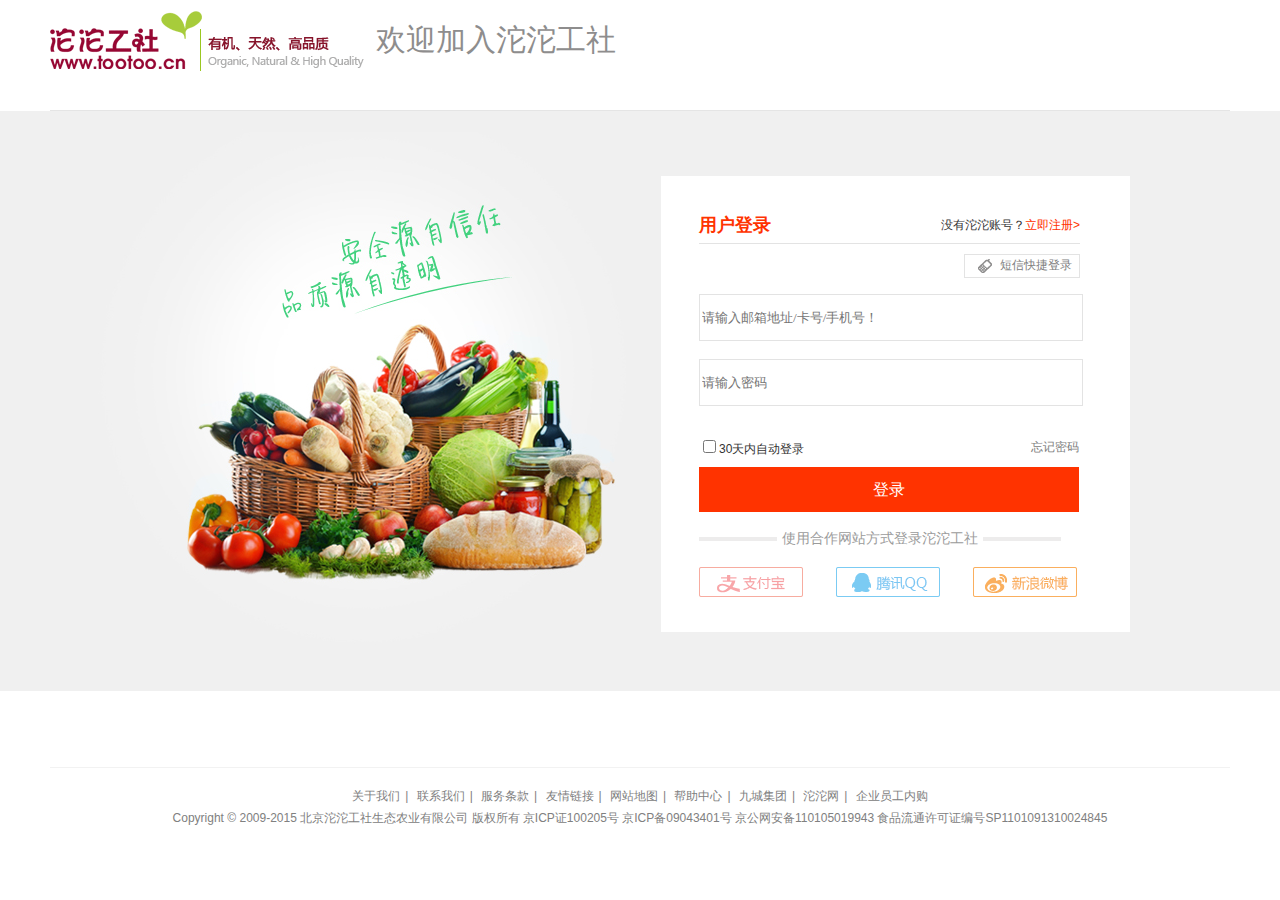
<file: html/login.html>
<!DOCTYPE html>
<html>
	<head>
		<meta charset="UTF-8">
		<title></title>
		<link rel="stylesheet" type="text/css" href="../css/style.css"/>
		<link rel="stylesheet" type="text/css" href="../css/re-login.css"/>
		<script type="text/javascript" src="../js/jquery-1.11.3.js" ></script>
		<script type="text/javascript" src="../js/jquery.cookie.js" ></script>
		<script type="text/javascript" src="../js/common.js" ></script>
		<script type="text/javascript" src="../js/re-login.js" ></script>
	</head>
	<body>
		<div class="con-header"></div>
		<div class="login">
			<div class="login-con">
				<div class="login-left">
					<img src="../img/31618817016be18028fb52e1454af179.jpg" />
				</div>
				<div class="login-right">
					<div class="login-top">
						<h2>用户登录</h2>
						<span>没有沱沱账号？<a href="register.html">立即注册&gt;</a></span>
					</div>
					<div class="login-text">
						<a href=""><span></span>短信快捷登录</a>
					</div>
					<div class="login-center">
						<div class="reg-box"><input type="text" class="login-user" name="username" placeholder="请输入邮箱地址/卡号/手机号！"/><div></div></div>
						<div class="reg-box"><input type="password" class="login-pass" name="password" placeholder="请输入密码"/><div></div></div>
						<div class="auto"><span class="autologin"><input type="checkbox" class="login-auto" name="auto"/>30天内自动登录</span><a href="" class="forget">忘记密码</a></div>
						<input type="button" class="login-btn" value="登录"/>
					</div>
					<div class="tt-links">
						<div class="tt-info">
							<b class="line1"></b>
							<span>使用合作网站方式登录沱沱工社</span>
							<b class="line2"></b>
						</div>
						<div class="tt-contact"><a class="alipay" href="">支付宝</a><a class="tendent" href="">腾讯QQ</a><a class="sina" href="">新浪微博</a></div>
					</div>
				</div>
			</div>
		</div>
		<div class="reg-bottom">
			<div class="empty"></div>
			<div class="about"></div>
		</div>
	</body>
</html>
</file>
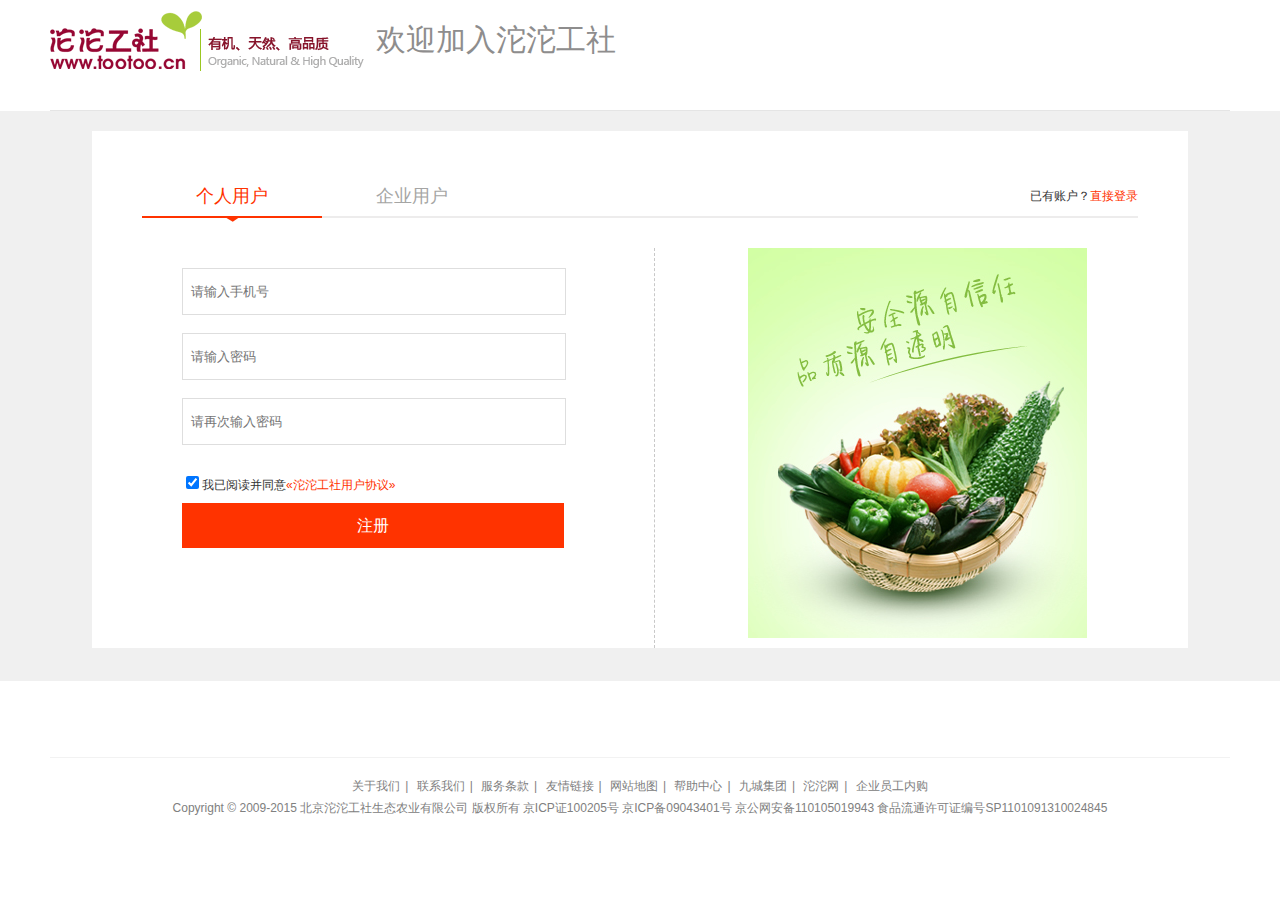
<file: html/register.html>
<!DOCTYPE html>
<html>
	<head>
		<meta charset="UTF-8">
		<title></title>
		<link rel="stylesheet" type="text/css" href="../css/style.css"/>
		<link rel="stylesheet" type="text/css" href="../css/re-login.css"/>
		<script type="text/javascript" src="../js/jquery-1.11.3.js" ></script>
		<script type="text/javascript" src="../js/jquery.cookie.js" ></script>
		<script type="text/javascript" src="../js/re-login.js" ></script>
	</head>
	<body>
		<div class="con-header"></div>
		<div class="reg-content">
			<div class="rc-con">
				<ul class="rc-nav">
					<li class="hover-style">个人用户</li>
					<li>企业用户</li>
					<span>已有账户？<a href="login.html">直接登录</a></span>
				</ul>
				<div class="rc-contain">
					<div class="personal click-style">
						<div class="personal-left">
							<div class="per-reg">
								<div id="check">
									<div class="reg-box"><input class="reg-phone" type="text" placeholder="请输入手机号"/><div></div></div>
								    <div class="reg-box"><input class="reg-pass1" type="password" placeholder="请输入密码"/><div></div></div>
									<div class="reg-box"><input class="reg-pass2" type="password" placeholder="请再次输入密码"/><div></div></div>
									<div class="read"><input class="rules" type="checkbox" checked="checked"/><span>我已阅读并同意<a href="">&laquo;沱沱工社用户协议&raquo;</a></span><div></div></div>
									<input class="reg-btn" type="button" value="注册"/>
								</div>
								
							</div>
						</div>
						<div class="personal-right">
							<img src="../img/5a3e2d7b0940c243fb9a1359db9333b0.jpg"/>
						</div>
					</div>
					<div class="business">
						<div class="bus-top">
							<img src="../img/company_top.jpg" />
						</div>
						<div class="bus-center">
							<div class="bus-left"><img src="../img/company_left.jpg"/></div>
							<div class="bus-right"><img src="../img/company_right.jpg" /> </div>
						</div>
						<div class="bus-bottom">
							<img src="../img/company_bottom.jpg"/>
						</div>
					</div>
					
				</div>
			</div>
		</div>
		<div class="reg-bottom">
			<div class="empty"></div>
			<div class="about"></div>
		</div>
	</body>
</html>
</file>
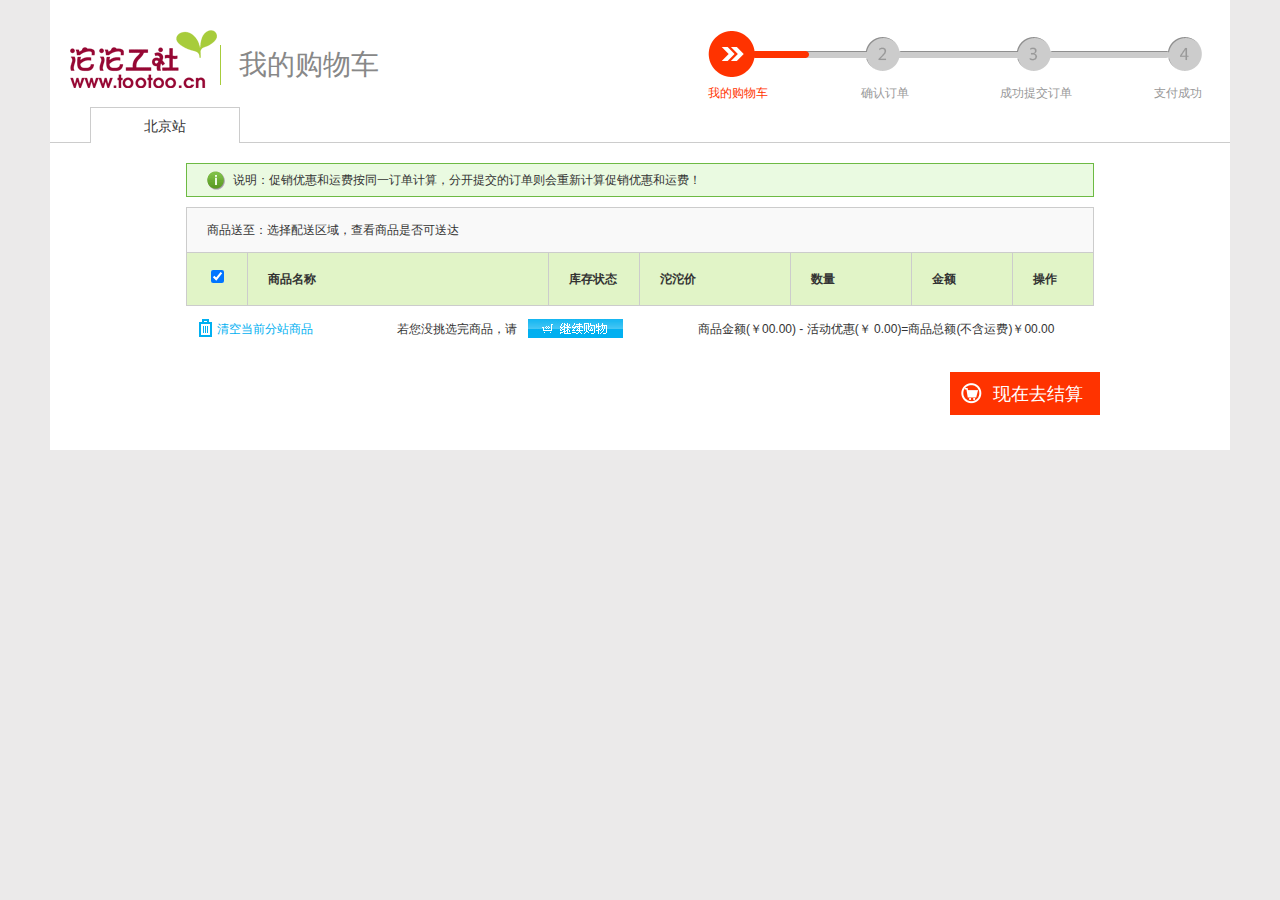
<file: html/shopcart.html>
<!DOCTYPE html>
<html>
	<head>
		<meta charset="UTF-8">
		<title></title>
		<link rel="stylesheet" href="../css/style.css" />
		<link rel="stylesheet" href="../css/shopcart.css" />
		<script type="text/javascript" src="../js/jquery-1.11.3.js" ></script>
		<script type="text/javascript" src="../js/jquery.cookie.js" ></script>
		<script type="text/javascript" src="../js/shopcart.js" ></script>
	</head>
	<body>
		<!-------------------------------shop-top------------------------------>
		<div class="shop-top">
			<div class="shop-left">
				<h1 class="shop-tuo"><a href="index.html">沱沱工社</a></h1>
				<span  class="shop-name">我的购物车</span>
			</div>
			<div class="shop-right">
				<div class="step1">
					<p>我的购物车</p>
				</div>
				<div class="step2">
					<p>确认订单</p>
				</div>
				<div class="step3">
					<p>成功提交订单</p>
				</div>
				<div class="step4">
					<p>支付成功</p>
				</div>
			</div>
		</div>
		<ul class="shop-nav">
			<li>北京站</li>
		</ul>
		<div class="shop-s">
			<div class="shop-state">说明：促销优惠和运费按同一订单计算，分开提交的订单则会重新计算促销优惠和运费！</div>
		</div>
		<!---------------------------shop-content------------------------------------>
		<div class="shop-content">
			<div class="shop-info">
				<p><span>商品送至：</span><i></i><strong>选择配送区域，查看商品是否可送达</strong></p>
				<div class="info-title">
					<span class="info-select all-select"><input type="checkbox" checked="true"/></span>
					<span class="info-name">商品名称</span>
					<span  class="info-status">库存状态</span>
					<span  class="info-price">沱沱价</span>
					<span class="info-count">数量</span>
					<span  class="info-value">金额</span>
					<span class="info-del">操作</span>
				</div>
				<div class="info-goods"></div>
				
			</div>
			<div class="total-prices">
				<div class="total-left">
					<a href="javascript:;">清空当前分站商品</a>
					<span>
						若您没挑选完商品，请
						<a href="list.html"></a>
					</span>
				</div>
				<div class="total-right">
					商品金额(<span>￥ 00.00</span>) - 活动优惠(￥ 0.00)=商品总额(不含运费)<span>￥ 00.00</span>
				</div>
			</div>
		</div>
		
		<!---------------------------------shop-count------------------------>
		<div class="shop-count">
			<button class="count-now">现在去结算</button>
		</div>
		<div class="shop-hidden">
			<span>您的购物车暂时没有商品 ，<a href="list.html"> 现在去挑选商品 >></a></span>
		</div>
	</body>
</html>
</file>
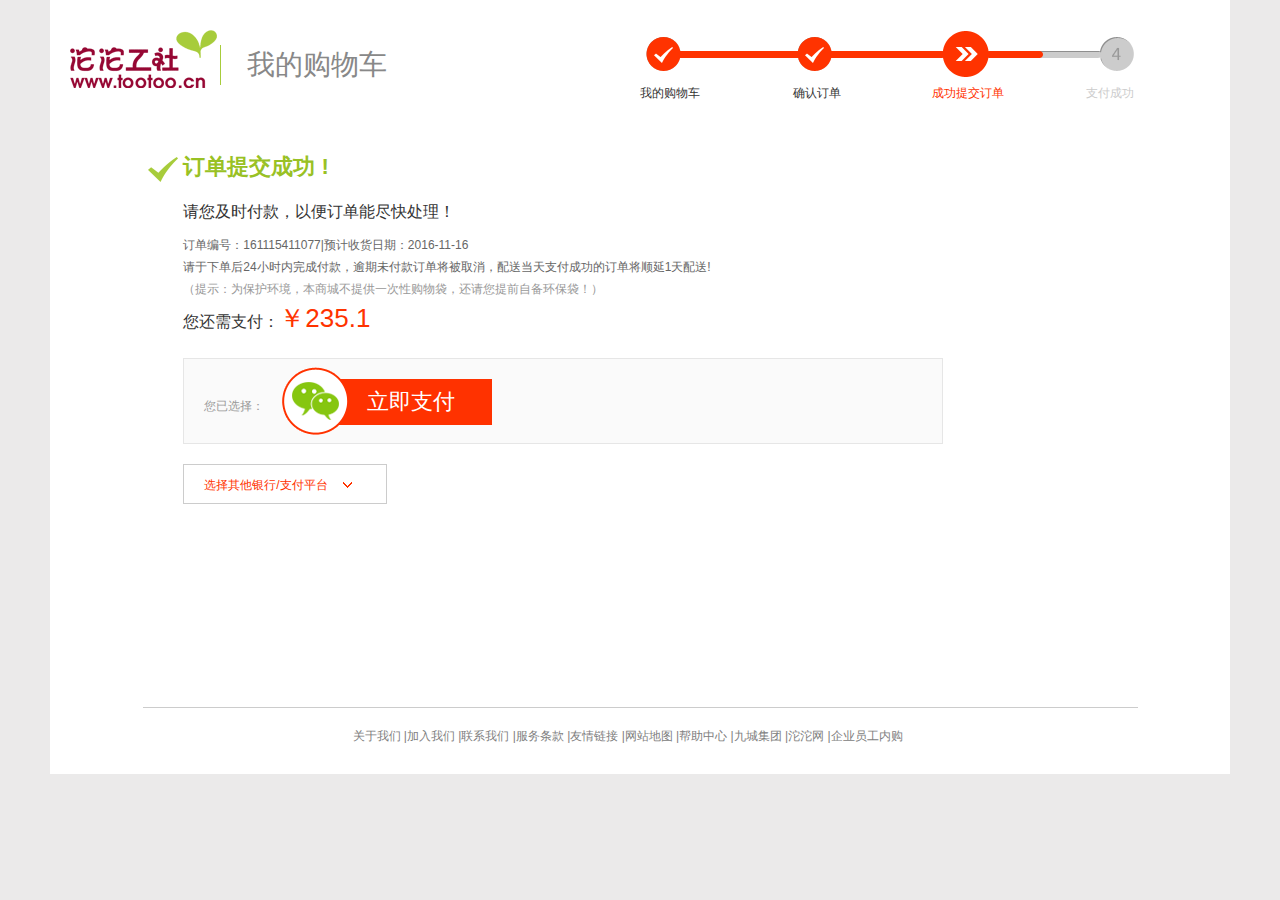
<file: html/submit.html>
<!DOCTYPE html>
<html>
	<head>
		<meta charset="UTF-8">
		<title></title>
		<link rel="stylesheet" href="../js/bootstrap.min.css" />
		<link rel="stylesheet" href="../css/style.css" />
		<link rel="stylesheet" href="../css/submit.css" />
		<script type="text/javascript" src="../js/jquery-1.11.3.js" ></script>
		<script type="text/javascript" src="../js/bootstrap.min.js" ></script>
		<script type="text/javascript" src="../js/jquery.cookie.js" ></script>

	</head>
	<body>
		<div class="container shop-top">
			<div class="row">
				<div class="col-md-6 shop-icon">
					<h1 class="shop-tuo"><a href="index.html">沱沱工社</a></h1>
					<span  class="shop-name">我的购物车</span>
				</div>
				<div class="col-mad-6">
					<div class="step1">
						<p>我的购物车</p>
					</div>
					<div class="step2">
						<p>确认订单</p>
					</div>
					<div class="step3">
						<p>成功提交订单</p>
					</div>
					<div class="step4">
						<p>支付成功</p>
					</div>
				</div>
			</div>
		</div>
		<div class="container submit-content">
			<div class="row">
				<div class="col-md-offset-1 col-md-11 submit-success">
					订单提交成功	!
				</div>
			</div>
			<div class="row">
				<div class="col-md-offset-1 col-md-11 submit-install">
					请您及时付款，以便订单能尽快处理！
				</div>
			</div>
			<div class="row">
				<div class="col-md-offset-1 col-md-11 submit-order">
					订单编号：161115411077|预计收货日期：2016-11-16
				</div>
			</div>
			<div class="row">
				<div class="col-md-offset-1 col-md-11 submit-delivery">
					请于下单后24小时内完成付款，逾期未付款订单将被取消，配送当天支付成功的订单将顺延1天配送!
				</div>
			</div>
			<div class="row">
				<div class="col-md-offset-1 col-md-11 submit-prompt">
					（提示：为保护环境，本商城不提供一次性购物袋，还请您提前自备环保袋！）
				</div>
			</div>
			<div class="row">
				<div class="col-md-offset-1 col-md-11 submit-pay">
					您还需支付：<span>￥235.1</span>
				</div>
			</div>
			<div class="row">
				<div class="col-md-offset-1 col-md-11">
					<div class="submit-pay-select">
						<span>您已选择：</span>
						<a href="">
							<img src="../img/bank_img_149.png"/>
							<strong>立即支付</strong>
						</a>
					</div>
				</div>
			</div>
			<div class="row">
				<div class="col-md-offset-1 col-md-11">
					<span class="submit-otherspay">选择其他银行/支付平台<span>
				</div>
			</div>
		</div>
		<div class="container submit-bottom">
			<ul class="navbar-link submit-links">
				<li class=" navbar-left">关于我们	|</li>
				<li class=" navbar-left">加入我们	|</li>
				<li class=" navbar-left">联系我们	|</li>
				<li class=" navbar-left">服务条款	|</li>
				<li class=" navbar-left">友情链接	|</li>
				<li class=" navbar-left">网站地图	|</li>
				<li class=" navbar-left">帮助中心	|</li>
				<li class=" navbar-left">九城集团	|</li>
				<li class=" navbar-left">沱沱网	|</li>
				<li class=" navbar-left">企业员工内购</li>
			</ul>

		</div>
	</body>
</html>
</file>
<file: css/style.css>
/*重置页面样式*/
html,body,ul,li,ol,dl,dd,dt,p,h1,h2,h3,h4,h5,h6,form,fieldset,legend,img{margin:0;padding:0}
body{color:#333;font:12px/20px "微软雅黑","Arial Narrow",HELVETICA;background:#fff}
img{display:block;}
fieldset,img{border:0;display:block;}
a{text-decoration:none;color:#808080;} 
a:hover{text-decoration:underline;}
address,caption,strong,code,th,i,em{font-style:normal;font-weight:normal}
ul,ol{list-style:none}
input{padding-top:0;padding-bottom:0;font-family:"SimSun","宋体"}

.top,.ads,.header,.nav,.hot,.innerads,.vegetables,.meat,.seafood,.milk,.grain,.snacks,.daily,.bottom-con,.links{width:1180px;margin:0 auto;}
/*-----------------------------------top----------------------------------------------*/
.covers{position:fixed;z-index:9999;width:100%;height:100%;background:rgba(0,0,0,.5);display:none;}
.city-select{position:absolute;top:0;left:50%;margin-left:-260px;margin-top:-235px;width:520px;min-height:200px;height:auto!important;height:200px;background:#fff;border:1px solid #ccc;display:none;}
.city-select:after{content:".";height:0;display:block;clean:both;overflow:hidden;visibility:hidden;}
.consign{height:36px;line-height:36px;border-bottom:1px solid #bfbfbf;}
.consign span{float:left;text-indent:20px;font-weight:900;}
.consign a{float:right;width:9px;height:9px;background:url(../img/city_close.gif) no-repeat center;padding-top:16px;padding-right:16px;}
.score{height:30px;background:#9f1431;margin:1px;border-bottom:1px solid #bfbfbf;color:#fff;}
.score span{float:left;line-height:30px;font-weight:900;text-indent:20px;}
.score a{float:right;width:116px;height:30px;line-height:30px;background:url(../img/city_dn.png) no-repeat 105px center;padding-right:17px;color:#fff;}
.score .up{background-image:url(../img/city_up.png)}
.inland{height:396px;display:none;}
.inland li{float:left;width:520px;padding:10px 0;}
.inland li strong{float:left;width:66px;text-indent:21px;color:#851128;font-weight:900;}
.inland li span{float:left;width:415px;}
.inland li span a{margin-right:13px;}
.block{display:block;}
.others{height:181px;padding:35px 0 0 30px;display:none;}
.wrap{position:fixed;z-index:9000;left:0;right:0;background:#fff;}
.top{height:32px;line-height:32px;color:#999;font-size:12px;}
.t-left{float:left;}
.t-text,.t-register,.t-login,.t-to,.city{float:left;}
.t-text{padding-right:9px;}
.t-register,.t-login{padding:0 9px;background:url(../img/t-bj.jpg) no-repeat left center;color:#999;}
.t-to{padding-left:9px;background:url(../img/t-bj.jpg) no-repeat left center;}
.city{width:96px;height:25px;line-height:25px;cursor:pointer;border:1px solid #ccc;margin-top:2px;text-indent:8px;font-weight:900;background:url(../img/city_choose.png) no-repeat 82px 11px;}
.city:hover{color:#960733};
.t-left a:hover{color:#960733;background:#999;}
.t-right{float:right;}
.t-right span{padding:0 22px;background:url(../img/t-bj.jpg) no-repeat right center;cursor:pointer;}
.t-right span:hover{color:#960733;}
/*---------------------------------------ads------------------------------------------------*/
.wrap-ads{padding-top:32px;}
.ads{height:70px;background:url(../img/41510a9b6b5946e24ac15e50fc993db6.jpg) no-repeat center;position:relative;display:none;}
.ads a{position:absolute;right:10px;top:10px;display:block;width:10px;height:10px;background:url(../img/close.jpg) no-repeat center;}
/*-------------------------------------header-------------------------------*/
.header{height:98px;}
.h-left{float:left;padding-top:15px;}
.h-name{float:left;}
.h-name a{float:left;width:150px;height:60px;background:url(../img/tlogo_01.png) no-repeat left top;text-indent:-9999px;}
.h-collect{float:left;width:190px;height:60px;margin-left:8px;background:url(../img/bfb0a8965b1c77d8fbc5086fbc3f2168.jpg) no-repeat left top;text-indent:-9999px;}
.search{float:left;width:450px;height:73px;margin-top:25px;padding-left:73px;}
.search form{width:448px;height:36px;padding:2px 0 0 2px;background:#939494;border:0;}
.s-text{float:left;width:376px;height:34px;border:0;text-indent:12px;}
.s-button{float:left;width:70px;height:34px;text-align:center;line-height:38px;font-size:16px;border:0;background:none;color:#fff;}
.s-hot{padding-top:12px;}
.h-right{float:right;padding-top:24px;}
.h-right span{float:left;width:50px;height:60px;margin-left:16px;}
.icon1{background:url(../img/icon.png) no-repeat 0 -540px;}
.icon2{background:url(../img/icon.png) no-repeat 0 -639px;}
.icon3{background:url(../img/icon.png) no-repeat 0 -739px;}
/*---------------------------------------------nav-------------------------------------------*/
.nav{height:24px;border-bottom:2px solid #9f1431;padding-top:17px;position:relative;}
.nav li{float:left;font-size:14px;color:#960733;font-weight:200;margin-right:52px;cursor:pointer;}
.allclassed{width:198px;text-align:center;}
.group{position:relative}
.group span{position:absolute;right:-22px;top:-16px;width:32px;height:20px;display:block;background:url(../img/64576a25345d1cbe.png) no-repeat left top;text-indent:-9999px;}
.card{position:relative}
.card span{position:absolute;right:-22px;top:-16px;width:32px;height:20px;display:block;background:url(../img/c281955428a575b1.gif) no-repeat left top;text-indent:-9999px;}
.list-classed{position:absolute;top:43px;width:198px;height:315px;z-index:100;}
.list-classed li{width:198px;overflow:hidden;background:#f9f6f6}
.list-classed .li-hover-style{background:rgba(249,246,246,.8) url(../img/nav_jt.png) no-repeat 180px center;}
.list-classed li a{display:block;width:198px;height:38px;color:#333;line-height:34px;border-bottom:1px solid #f2f2f2;text-align:left;}
.list-classed li a span{float:left;width:30px;height:25px;background:url(../img/382b7cb2a0eca963.png) no-repeat 0 0;margin-left:50px;margin-top:5px;}
.list-classed li a .span2{background-position:-30px 0;}
.list-classed li a .span3{background-position:-60px 0;}
.list-classed li a .span4{background-position:-90px 0;}
.list-classed li a .span5{background-position:-120px 0;}
.list-classed li a .span6{background-position:-150px 0;}
.list-classed li a .span7{background-position:-180px 0;}
.list-classed li a .span8{background-position:-210px 0;}
.menu-box{position:absolute;left:198px;top:43px;z-index:100;width:431px;height:315px;background:rgba(255,255,255,.8);display:none;}
.menu{width:416px;height:315px;padding-left:15px;display:none;}
.menu-visib{display:block;}
.menu li{line-height:40px;width:416px;border-bottom:1px solid #f2f2f2;}
.menu li span{color:#333;font-weight:900;}
.menu li a{color:#666;margin-left:20px;}
.nav-ads{position:absolute;right:0;top:43px;width:205px;height:315px;z-index:100;}

/*----------------------------------------banner-----------------------------------------*/
 .banner{width:1180px;height:315px;margin:0 auto;}
 .screen{position:relative;width:1180px;height:315px;}
 
 .pic{position:absolute;left:-380px;top:0;}
 .pic li{width:1920px;height:315px;position:absolute;left:0;top:0;background-size:cover;}


 .num{position:absolute;left:38%;bottom:10px;z-index:8000}
 .num li{width:20px;height:20px;cursor:pointer;float:left;text-align:center;line-height:20px;color:#fff;margin-left:5px;border-radius:50%;background:#999;}
 .num .ones{background:#9f1431;}

 .pre{display:none;position:absolute;top:40%;left:198px;z-index:11;width:41px;height:61px;cursor:pointer;background:url(../img/s_banner_icon.png) no-repeat 0 -34px;}
 .pre:hover{background:url(../img/s_banner_icon.png) no-repeat 0 -106px;}
 .next{display:none;position:absolute;top:40%;right:205px;z-index:11;width:41px;height:61px;cursor:pointer;background:url(../img/s_banner_icon.png) no-repeat 0 -270px;}
 .next:hover{background:url(../img/s_banner_icon.png) no-repeat 0 -342px;}
/*----------------------selected----------------------------------------*/
.selected{position:relative;width:1175px;height:188px;border:1px solid #e6e6e6;margin:0 auto;margin-top:20px;margin-bottom:25px;}
.sel-pre,.sel-center,.sel-next{float:left;}
.sel-pre{width:27px;height:188px;cursor:pointer;background:url(../img/s_pre.png) no-repeat center;}
.sel-pre:hover{background:#ccc url(../img/s_pre_h.png) no-repeat center;}
.sel-next{width:18px;height:110px;padding:78px 0 0 9px;cursor:pointer;background:url(../img/s_next.png) no-repeat center;}
.sel-next:hover{background:#ccc url(../img/s_next_h.png) no-repeat center;}
.sel-center{position:relative;width:1119px;height:188px;overflow:hidden;}
.sel-screen{position:absolute;left:0;top:0;width:3500px;}
.sel1{float:left;}
.sel2{float:left;}
.sel1 li{float:left;width:280px;height:188px;border-left:1px solid #e6e6e6;}
.sel2 li{float:left;width:280px;height:188px;border-left:1px solid #e6e6e6;}

/*---------------------hot--------------------------------------------------*/
.hot{height:345px;}
.hot-nav{height:36px;border-bottom:2px solid #d1a26c;}
.hot-nav li{float:left;width:120px;height:30px;background:#f2f2f2;cursor:pointer;margin-right:10px;text-align: center;line-height:30px;margin-top:6px;}
.hot-nav .hot-select{height:36px;line-height:36px;background:#D1A26C;color:#fff;margin-top:0;}
.hot-contain{width:1175px;height:281px;padding:25px 0 0 2px;overflow:hidden;}
.hot-foot1{width:1175px;height:280px;border-left:1px solid #F2F2F2;border-bottom:1px solid #f2f2f2;}
.hot-foot1 dl{float:left;width:182px;height:270px;border-right:1px solid #F2F2F2;border-top:1px solid #f2f2f2;padding:10px 0 0 12px;}
.hot-foot1 dl dt img{width:170px;height:170px;}
.hot-foot1 dl dd a{float:left;width:171px;height:46px;color:#999;text-align:center;}
.hot-foot1 dl dd span{float:left;width:171px;height:26px;text-align:center;color:#D1A26C;width:171px;;}
.hot-foot1 dl dd strong{float:left;width:171px;height:24px;font-weight:900;text-align:center;color:#999;}
/*---------------------------------innerads------------------------------------*/
.innerads{height:108px;padding-top:25px;}
.innerads a{float:left;width:360px;height:90px;}
/*--------------------------------------vegetables----------------------------*/
.vegetables{height:646px;}
.veg-nav{height:42px;border-bottom:2px solid #1db66f;}
.veg-nav span{float:left;width:200px;height:27px;font-size:22px;color:#1db66f;background:url(../img/1b9ca340a8039c42.png) no-repeat 0 -71px;padding:15px 0 0 0;text-indent:52px;}
.veg-list{float:left;}
.veg-list li{float:left;width:120px;height:30px;line-height:30px;background: #f2f2f2;color:#4c4c4c;font-size: 14px;margin:12px 10px 0 0;text-align: center;}
.veg-list .select0{height:36px;line-height:36px;background:#1db66f;color:#fff;font-size:16px;margin-top:6px;}
.veg-content{width:1183px;height:537px;margin-top:10px;}
.veg-left,.veg-right{float:left;}
.veg-left a{display:block;width:198px;height:535px;overflow:hidden;border:1px solid #f2f2f2;border-right:0;}
.veg-right{width:982px;height:535px;border-left:1px solid #f2f2f2;border-bottom:1px solid #f2f2f2;overflow:hidden;}
.veg-favor{float:left;width:784px;height:537px;}
.classfity{float:left;width:180px;height:253px;border-top:1px solid #F2F2F2;border-right:1px solid #F2F2F2;padding:15px 0 0 15px;}
.classfity dt img{width:165px;height:165px;}
.classfity dd a{float:left;width:171px;height:46px;color:#999;text-align:center;}
.classfity dd strong{float:left;width:171px;height:28px;font-weight:900;text-align:center;color:#999;}
.two{float:left;width:391px;height:268px;border-top:1px solid #F2F2F2;border-right:1px solid #F2F2F2;}
.two a{display:block;width:391px;height:268px;overflow:hidden;}
.veg-rec{float:left;width:193px;height:537px;border-top:1px solid #F2F2F2;border-right:1px solid #F2F2F2;}
.rec-top{height:411px;padding:0 10px;}
.rec-top li{width:173px;min-height:35px;height:auto!important;height:35px;color:#999;border-bottom:1px solid #f2f2f2;}
.rec-top li:after{content:".";height:0;display:block;clear:both;overflow:hidden;visibility:hidden;}
.list-div{width:181px;line-height:35px;white-space:nowrap;overflow:hidden;text-overflow:ellipsis;}
.list-div span{float:left;width:16px;height:16px;color:#fff;text-align:center;line-height:16px;background:#d1a26c;border-radius:50%;margin-top:10px;margin-right:5px;}
.list-hidden{display:none;}
.li-con{width:181px;height:267px;}
.li-con dt {height:181px;padding-left:7px;}
.li-con dt img{width:170px;height:170px;}
.li-con dd {height:72px;padding-left:12px;}
.li-con dd a{float:left;width:183px;height:46px;color:#d1a26c}
.li-con dd strong{float:left;color:#d1a26c}
.rec-bottom{height:124px;border-bottom:1px solid #f2f2f2;overflow:hidden;}
.rec-bottom a{display:block;width:193px;height:125px;background:url(../img/37c415e187ce1a4df0ac84512b34cb1d.jpg) no-repeat center;}
/*--------------------------------------meat----------------------------*/
.meat-nav{border-bottom:2px solid #e74f6e;}
.meat-nav span{color:#e74f6e;background:url(../img/1b9ca340a8039c42.png) no-repeat 0 -126px;}
.veg-list .select1{height:36px;line-height:36px;color:#fff;font-size:16px;margin-top:6px;background:#960733;}
/*--------------------seafood------------------------*/
.sea-nav{border-bottom:2px solid #4ccdde;}
.sea-nav span{color:#4ccdde;background:url(../img/1b9ca340a8039c42.png) no-repeat 0 -238px;}
.veg-list .select2{height:36px;line-height:36px;color:#fff;font-size:16px;margin-top:6px;background:#4CCDDE;}
/*--------------------milk------------------------*/
.milk-nav{border-bottom:2px solid #dcbe95;}
.milk-nav span{color:#dcbe95;background:url(../img/1b9ca340a8039c42.png) no-repeat 0 -182px;}
.veg-list .select3{height:36px;line-height:36px;color:#fff;font-size:16px;margin-top:6px;background:#dcbe95;}
/*--------------------grain------------------------*/
.grain-nav{border-bottom:2px solid #feb033;}
.grain-nav span{color:#feb033;background:url(../img/1b9ca340a8039c42.png) no-repeat 0 -294px;}
.veg-list .select4{height:36px;line-height:36px;color:#fff;font-size:16px;margin-top:6px;background:#feb033;}
/*--------------------snacks------------------------*/
.snacks-nav{border-bottom:2px solid #ffd923;}
.snacks-nav span{color:#ffd923;background:url(../img/1b9ca340a8039c42.png) no-repeat 0 -350px;}
.veg-list .select5{height:36px;line-height:36px;color:#fff;font-size:16px;margin-top:6px;background:#ffd923;}
/*--------------------daily------------------------*/
.daily-nav{border-bottom:2px solid #977ec2;}
.daily-nav span{color:#977ec2;background:url(../img/1b9ca340a8039c42.png) no-repeat 0 -406px;}
.veg-list .select6{height:36px;line-height:36px;color:#fff;font-size:16px;margin-top:6px;background:#977ec2;}
/*--------------------------------------bottom--------------------------*/
.bottom{height:88px;background:#f2f2f2;}
.bottom-con{height:63px;padding:25px 0 0 28px;}
.bottom-con span{float:left;width:100px;height:45px;background:url(../img/icon.png) no-repeat 0 -855px;text-indent:-9999px;margin-right:90px;}
.bottom-con .b-span2{background:url(../img/icon.png) no-repeat 0 -954px;}
.bottom-con .b-span3{background:url(../img/icon.png) no-repeat 0 -1055px;}
.bottom-con .b-span4{background:url(../img/icon.png) no-repeat 0 -1155px;}
.bottom-con .b-span5{width:156px;height:68px;margin-right:75px;background:url(../img/qudao.jpg) no-repeat 0 -12px;}
.bottom-con .b-span6{width:159px;height:44px;margin:0;background:url(../img/phone.png) no-repeat 0 0;}
/*---------------links-----------------------------*/
.links{height:244px;}
.severse,.about{float:left;}
.severse{width:1168px;height:153px;border-bottom:1px solid #f2f2f2;color:#808080;padding:24px 0 0 12px;}
.severse ul{float:left;margin-right:65px;}
.font-style{font-size:14px;color:#666;font-weight:900;}
.download{float:left;width:80px;height:128px;margin-left:60px;}
.download span{font-size:15px;color:#666;font-weight:900;}
.download img{width:80px;height:80px;margin-top:5px;}
.download p{width:80px;height:20px;background:url(../img/down.png) no-repeat left top;}
.action {width:90px;}
.action p{background:url(../img/weix_span.png) no-repeat left top;}
.about{width:1180px;height:67px;text-align:center;padding-top:18px;color:#808080;}
.about p{height:22px;}
.about p a{padding:0 5px;}

/*-------------------floor--------------------------*/
.floor{position:fixed;right:10px;top:40%;z-index:9000}
.floor li a{display:block;width:60px;height:20px;margin-top:10px;padding-top:40px;color:#999;text-align:center;background:#f2f2f2 url(../img/icon2.png) no-repeat 18px 15px;}
.floor1{position:relative;}
.floor1 span{position:absolute;left:-1px;top:-1px;float:left;width:22px;height:22px;background:#FF3300;border-radius:50%;text-align:center;line-height:22px;color:#fff;display:none;}
.floor .floor2{background-position:18px -33px;}
.floor .floor3{background-position:18px -81px;}
.floor .floor4{background-position:18px -136px;}
.floor .floor5{background-position:18px -182px;}
.floor .floor6{background-position:18px -227px;display:none;}
.floor li a:hover{background-image:url(../img/icon2-h.png);color:#960733;}
</file>
<file: css/re-login.css>
.con-header,.reg-bottom,.login-con{width:1180px;margin:0 auto;}
/*-------------------- com-header -------*/
.con-header{height:110px;border-bottom:1px solid #e5e5e5;}
.con-header a{float:left;width:316px;height:60px;padding-top:21px;background:url(../img/tlogo.png) no-repeat center;}
.con-header h2{float:left;font-size:30px;color:#8e8d8d;font-weight:lighter;padding:30px 0 0 10px;}    
/*------------------------------注册页--------------------------*/    
/*----------------------reg-content---------------------------*/
.reg-content{background:#f0f0f0;padding:20px 0 33px 0;}
.rc-con{width:1096px;background:#fff;margin:0 auto;}
.rc-nav{width:996px;height:40px;border-bottom:2px solid #edecec;padding-top:45px;margin:0 auto;}
.rc-nav li{float:left;width:180px;height:46px;cursor:pointer;color:#a5a5a4;font-size:18px;line-height:40px;text-align:center;;}
.rc-nav .hover-style{color:#ff3300;background:url(../img/orange_line.png) no-repeat left bottom;}
.rc-nav span{float:right;height:40px;line-height:40px;}
.rc-nav span a{color:#ff3300;}
.rc-contain{width:1096px;min-height:200px;height:auto!important;height:200px;margin-top:30px;}
.rc-contain:after{content:".";display:block;height:0;clear:both;overflow:hidden;visibility:hidden;}
.personal,.business{display:none;}
.click-style{display:block;}
.personal-left{float:left;width:472px;height:400px;border-right:1px dashed #c8c8c8;padding-left:90px;}
.per-reg{width:380px;padding-top:20px;}
.error-style{width:360px;height:20px;color:#f97d7d;padding-left:20px;background:url(../img/error-style.png) no-repeat 0 2px;}
.reg-box{height:65px;}
.reg-phone,.reg-pass1,.reg-pass2{width:378px;height:45px;color:#a9a9a9;text-indent:6px;line-height:45px;border:1px solid #dedede;}
.read{min-height:30px;height:auto!important;height:30;padding-top:10px;}
.read:after{content:".";display:block;height:0;clear:both;overflow:hidden;visibility:hidden;}
.read a{color:#ff3300;}
.reg-btn{width:382px;height:45px;background:#ff3300;font-size:16px;color:#fff;line-height:45px;text-align:center;border:0;text-decoration:none;}
.reg-btn:hover{background:#c70909;text-decoration:none;}
.personal-right{float:left;padding-left:93px;}
.business{padding-left:123px;}
.bus-center{height:205px;padding-left:174px;padding-top:30px;}
.bus-left,.bus-right{float:left;margin-right:36px;}
.bus-bottom{height:203px;padding-top:30px;}
/*----------------------reg-bottom-------------------------------*/
.reg-bottom{height:143px;}
.empty{height:76px;border-bottom:1px solid #f2f2f2;}
/*----------------------登录页-----------------------------------*/
.login{background:#f0f0f0;}
.login-con{min-height:200px;height:auto!important;height:200px;}
.login-con:after{content:".";display:block;height:0;clear:both;overflow:hidden;visibility:hidden;}
.login-left{float:left;}
.login-right{float:left;margin-top:65px;width:381px;height:417px;background:#fff;padding:39px 50px 0 38px;}
.login-top{height:28px;border-bottom:1px solid #e3e3e3;}
.login-top h2{float:left;font-size:18px;color:#FF3300;}
.login-top span{float:right;}
.login-top span a{color:#f30;}
.login-text{height:40px;padding-top:10px;}
.login-text a{float:right;width:114px;height:22px;text-align:center;border:1px solid #e3e3e3;text-decoration:none;}
.login-text a span{float:left;;width:17px;height:18px;margin-left:10px;background:url(../img/login_element.png) no-repeat 0 0px;}
.login-text a:hover{color:#000;border:1px solid #000;}
.login-text a:hover span{background-position:-52px 0;}
.login-center{width:380;}
.login-user,.login-pass{display:block;width:378px;height:45px;border:1px solid #e3e3e3;}
.auto{width:380px;height:30px;padding-top:13px;}
.autologin{float:left;}
.forget{float:right;}
.login-btn{display:block;width:380px;height:45px;background:#ff3300;font-size:16px;color:#fff;line-height:45px;text-align:center;border:0;text-decoration:none;}
.login-btn:hover{background:#c70909;text-decoration:none;}
.tt-links{height:85px;}
.tt-info{height:55px;}
.tt-info span{float:left;font-size:14px;color:#9b9b9b;padding:0 5px;margin-top:16px;}
.line1,.line2{float:left;width:78px;height:4px;background: #edecec;margin-top:25px;}
.alipay,.tendent,.sina{float:left;width:104px;height:30px;background:url(../img/login_element.png) no-repeat -2px -22px;text-indent:-9999px;}
.tendent{margin:0 33px;background-position:-2px -56px;}
.sina{background-position:-2px -91px;}
.alipay:hover{background-position:-2px -126px;}
.tendent:hover{background-position:-2px -158px;}
.sina:hover{background-position:-2px -191px;}
</file>
<file: css/shopcart.css>
body{background:#ebeaea;}
.shop-top,.shop-nav,.shop-s,.shop-content,.total-prices,.shop-count,.shop-hidden{width:1180px;margin:0 auto;background:#fff;}
.shop-top{height:107px;}
.shop-left{float:left;width:320px;height:77px;padding:30px 0 0 20px;}
.shop-tuo a{float:left;width:150px;height:60px;background:url(../img/tlogo_01.png) no-repeat center;text-indent:-9999px;}
.shop-name{float:left;width:150px;height:40px;line-height:40px;text-align:center;border-left:1px solid #a7cc3b;line-height:40px;padding: 0 0 0 13px;margin-top:15px;font-size:28px;color: #888;} 
.shop-right{float:right;width:522px;height:107px;}
.step1,.step2,.step3,.step4{float:left;height:107px;}
.step1{width:101px;background:url(../img/cart_setp_14.png) no-repeat left center}
.step2{width:151px;background:url(../img/cart_setp_04.png) no-repeat left center}
.step3{width:151px;background:url(../img/cart_setp_05.png) no-repeat left center}
.step4{width:91px;background:url(../img/cart_setp_06.png) no-repeat left center}
.step1 p,.step2 p,.step3 p,.step4 p{margin-top:83px;text-align:center;color:#999;}
.step1 p{text-align:left;color:#FF3300;}
.step4 p{text-align:right;}
.shop-nav{width:1140px;height:35px;border-bottom:1px solid #ccc;padding-left:40px;}
.shop-nav li{width:148px;height:36px;line-height:36px;text-align:center;background:#fff;border:1px solid #ccc;border-bottom:0;font-size:14px;color:##767676;}
.shop-s{height:64px;overflow:hidden;}
.shop-state{width:906px;height:32px;line-height:32px;border:1px solid #6dba43;background:#eafae1 url(../img/cart_zf_ts.jpg) no-repeat 20px center;text-indent:46px;margin:20px auto 0;}
.shop-content{min-height:100px;height:auto!important;height:100px;}
.shop-content:after{content:".";height:0;display:block;clear:both;overflow:hidden;visibility:hidden;}
.shop-info{width:906px;min-height:10px;height:auto!important;height:10px;margin:0 auto;border:1px solid #ccc;}
.shop-info:after{content:".";height:0;display:block;clear:both;overflow:hidden;visibility:hidden;}
.shop-info p{height:44px;background:#f9f9f9;border-bottom:1px solid #ccc;line-height:44px;padding-left:20px;}
.info-title span{float:left;height:52px;line-height:52px;background:#e1f4c7;border-right:1px solid #ccc;padding-left:20px;font-weight:900;}
.info-select{width:40px;}
.info-name{width:280px;}
.info-status{width:70px;}
.info-price{width:130px;}
.info-count{width:100px;}
.info-value{width:80px;}
.shop-info .info-del{width:60px;border-right:0;}
.info-product span,.info-product dl{float:left;height:90px;background:#fffdee;border-right:1px solid #ccc;padding-left:20px;border-top:1px solid #ccc;}
.info-product span{line-height:90px;}
.info-product dl dt img{float:left;width:50px;height:50px;border:1px solid #ccc;margin-top:19px;}
.info-product dl dd{float:left;width:145px;padding:25px 0 0 7px;line-height:18px;}
.total-prices{width:906px;height:66px;}

.total-left>a{float:left;width:180px;padding:13px 0 0 30px;color:#01b0f1;background:url(../img/cart_delete.gif) no-repeat 12px 13px;}
.total-left span{float:left;width:226px;padding-top:13px;}
.total-left span a{float:right;width:95px;height:19px;background:url(../img/cart_button1.jpg) no-repeat left top;}
.total-right{float:right;width:395px;padding-top:13px;line-height:20px;}

.shop-count{height:78px;}
.count-now{float:left;margin-left:900px;width:150px;height:43px;text-indent:25px;font-size:18px;background:#FF3300 url(../img/tcart_btn_02.png) no-repeat 10px 10px;border:0;color:#fff;}
.shop-hidden{display:none;height:70px;}
.shop-hidden span{float:left;margin-left:137px;width:905px;border-radius:5px;height:36px;line-height:36px;background:#efefef url(../img/cart_zf_ts.jpg) no-repeat 18px center;text-indent:43px;}
.shop-hidden span a{color:#891345;}
</file>
<file: css/submit.css>
body{background:#ebeaea;}
.shop-top{width:1180px;background:#fff;}
.shop-top{height:107px;}
.shop-icon{padding:30px 0 0 20px;}
.shop-tuo a{float:left;width:150px;height:60px;background:url(../img/tlogo_01.png) no-repeat center;text-indent:-9999px;}
.shop-name{float:left;width:180px;height:40px;line-height:40px;text-align:center;border-left:1px solid #a7cc3b;line-height:40px;padding: 0 0 0 13px;margin-top:15px;font-size:28px;color: #888;} 
.step1,.step2,.step3,.step4{float:left;height:107px;}
.step1{width:101px;background:url(../img/cart_setp_09.png) no-repeat left center}
.step2{width:151px;background:url(../img/cart_setp_10.png) no-repeat left center}
.step3{width:151px;background:url(../img/cart_setp_27.png) no-repeat left center}
.step4{width:91px;background:url(../img/cart_setp_06.png) no-repeat left center}
.step1 p,.step2 p,.step3 p,.step4 p{margin-top:83px;text-align:center;color:#333;}
.step1 p{text-align:left;}
.step3 p{color:#FF3300;}
.step4 p{text-align:right;color:#ccc;}
.submit-content{width:1180px;min-height:600px;height:auto!important;height:300px;background:#fff;padding-top:50px;}
.submit-content:after{content:".";height:0;display:block;clear:both;overflow: hidden;visibility: hidden;}
.submit-success{height:45px;font-size:22px;color:#99c124;font-weight:900;background:url(../img/cart_yes.png) no-repeat 0 0;padding-left:35px;}
.submit-install{height:33px;font-size:16px;color:#333;padding-left:35px;}
.submit-order,.submit-delivery{height:22px;padding-left:35px;font-size:12px;color:#666;}
.submit-prompt{height:29px;padding-left:35px;font-size:12px;color:#999;}
.submit-pay{height:50px;color:#333;padding-left:35px;font-size:16px;}
.submit-pay span{font-size:26px;color:#ff3300;}
.submit-pay-select{width:760px;height:86px;background:#fafafa;border:1px solid #e6e6e6;margin-left:20px;padding-left:20px;}
.submit-pay-select span{float:left;color:#999;padding-top:37px;}
.submit-pay-select a{float:left;width:210px;height:70px;overflow:hidden;background:url(../img/tcart_btn_03.png) no-repeat left top;margin:8px 0 0 18px;}
.submit-pay-select a img{float:left;width:53px;height:40px;margin:14px 0 0 7px;}
.submit-pay-select a strong{float:left;width:130px;height:35px;color:#fff;padding:25px 0 0 25px;font-size:22px;}
.submit-otherspay{display:block;width:204px;height:40px;color:#ff3300;line-height:40px;border:1px solid #ccc;margin-top:20px;padding-left:20px;margin-left:20px;background:url(../img/bank_dn.png) no-repeat 158px; center;}
.submit-bottom{width:1180px;height:67px;background:#fff;color:#808080;}
.submit-links{width:995px;border-top:1px solid #ccc;margin:0 auto;padding:18px 0 0 210px;font-size:12px;}
.submit-bottom span{display:block;width:995px;}
</file>
